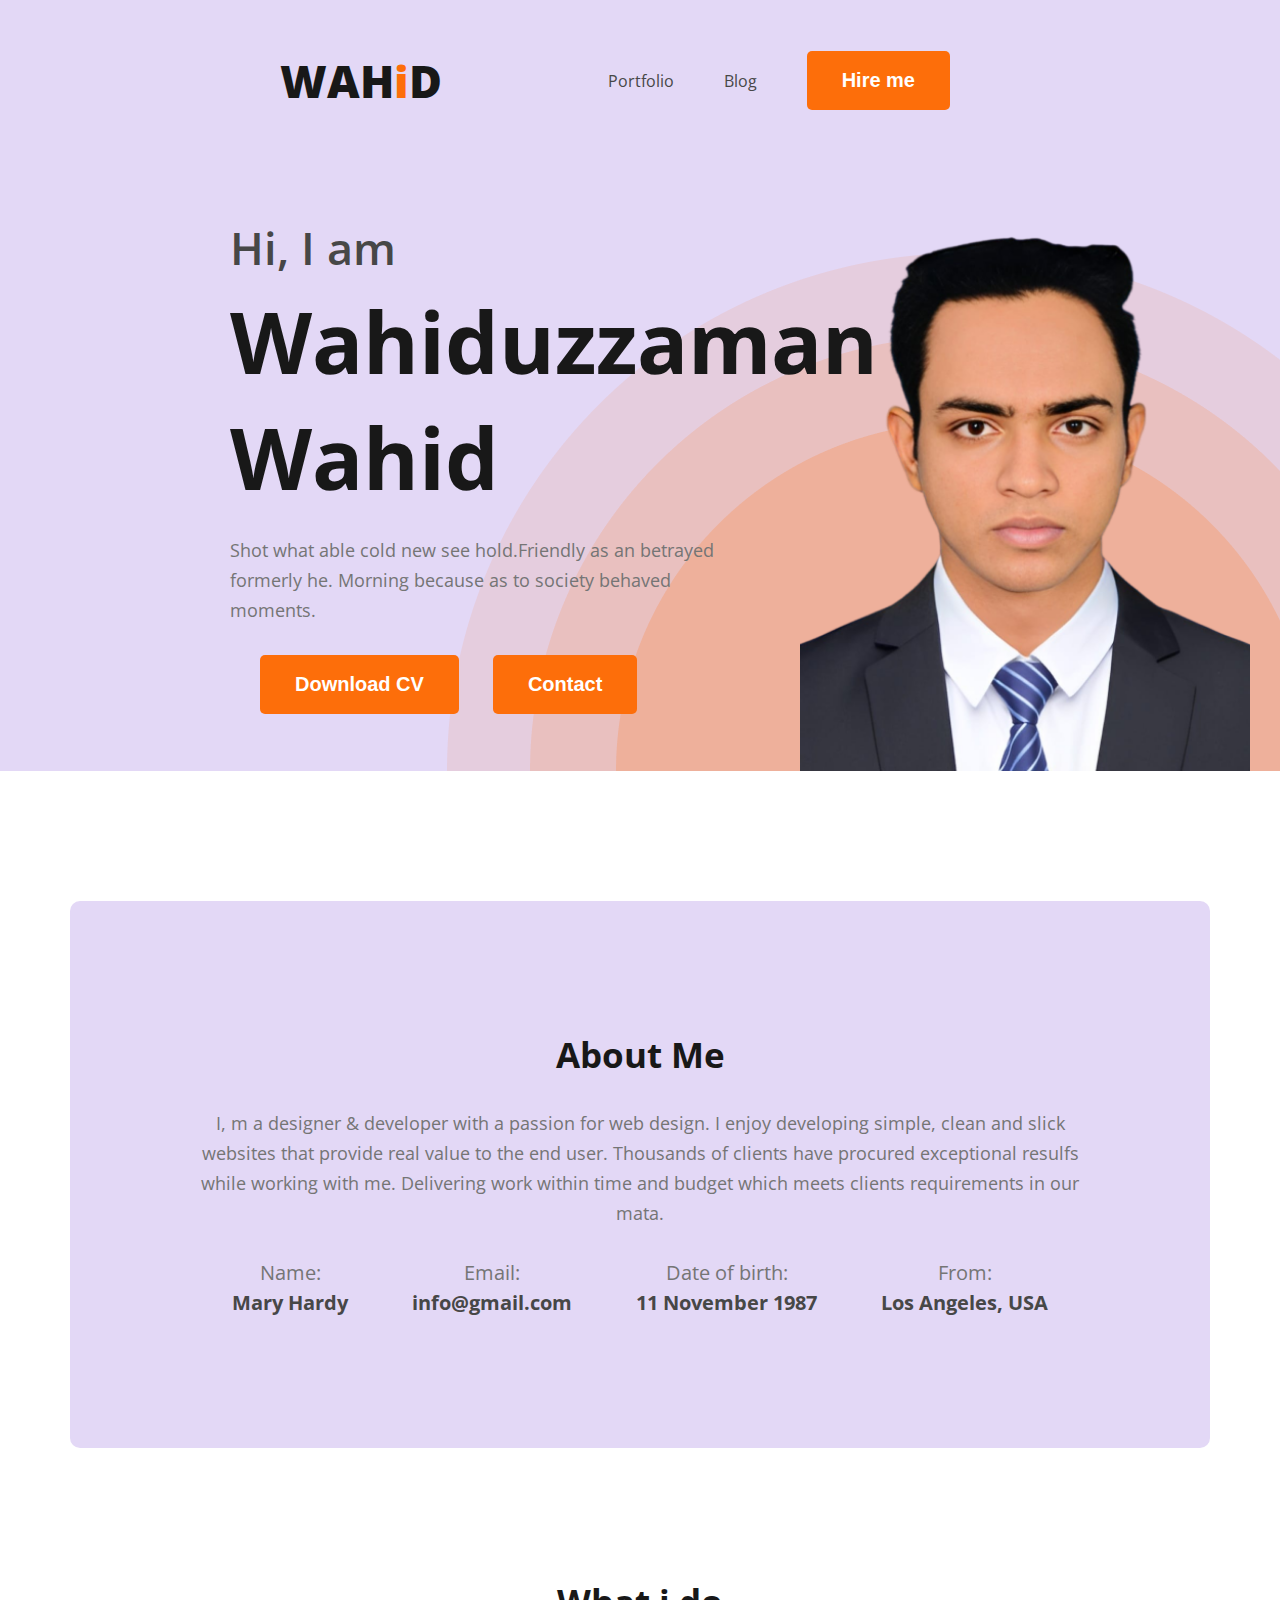
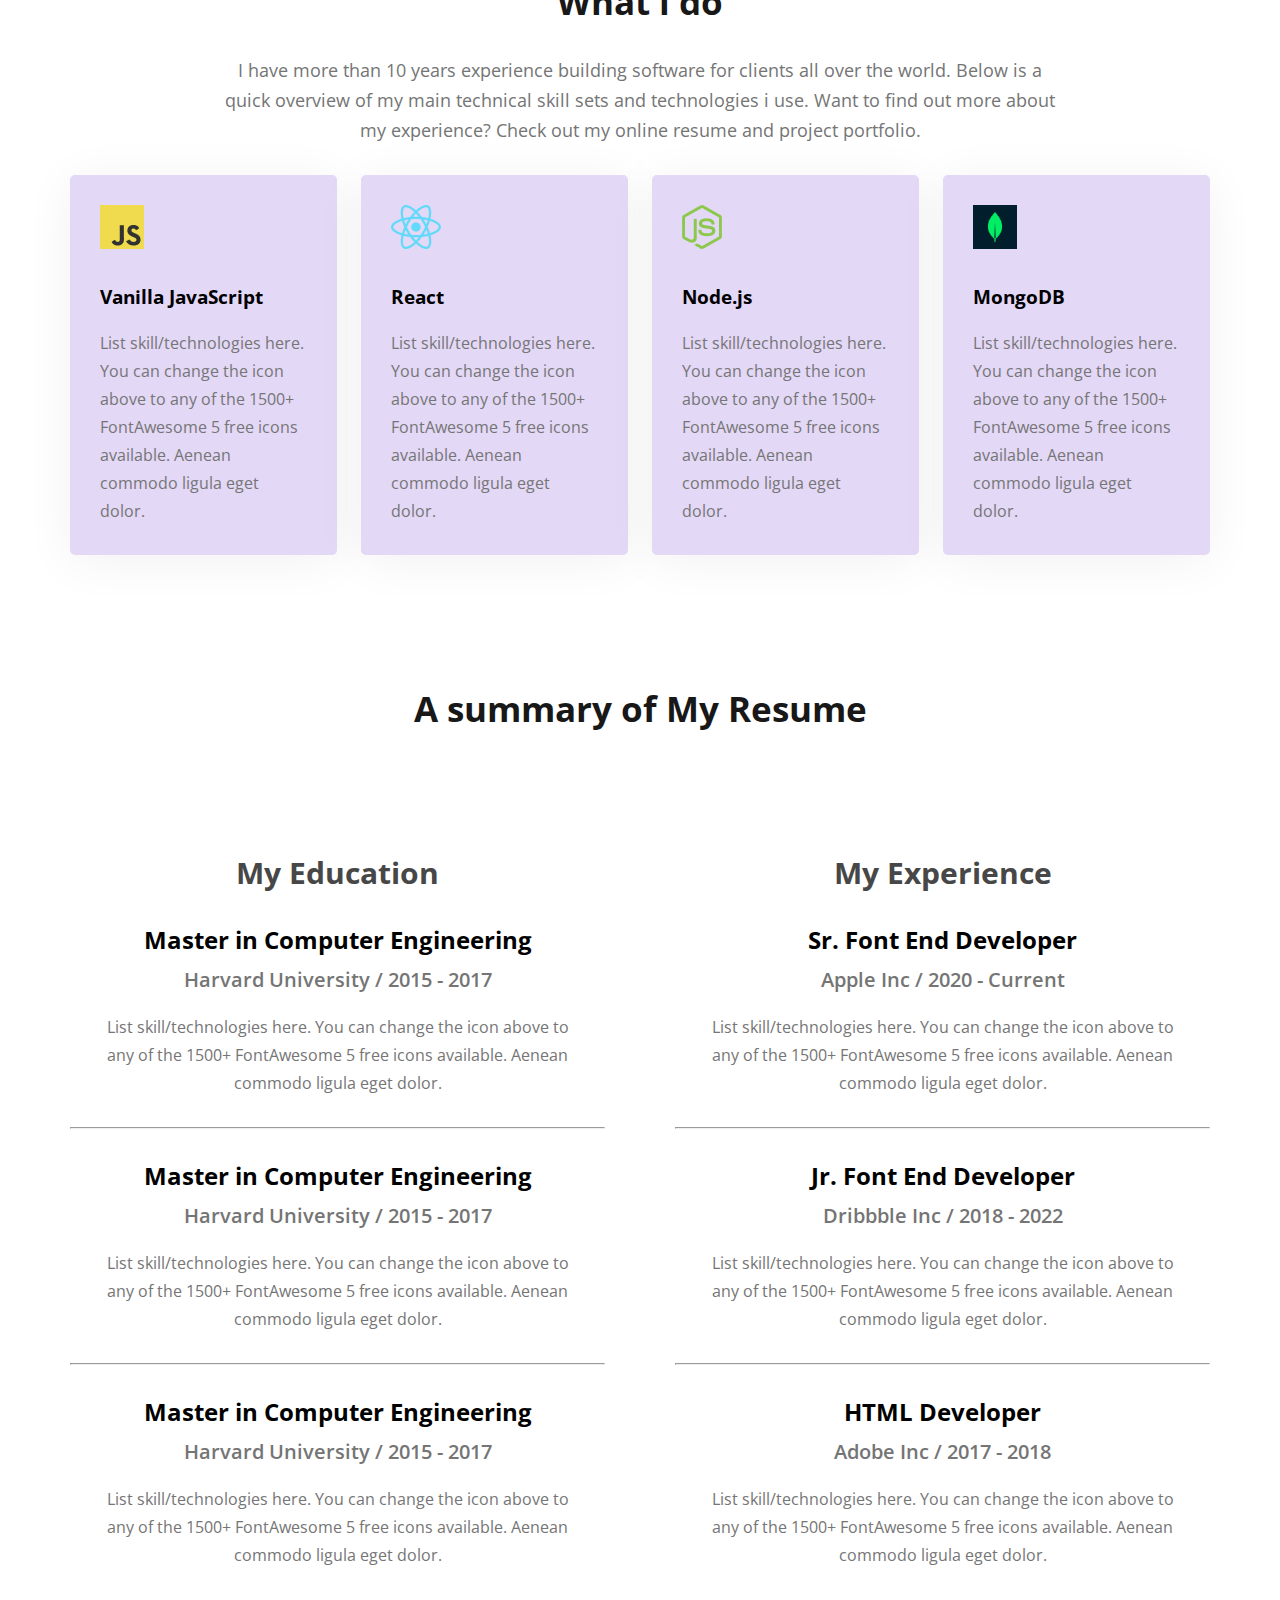
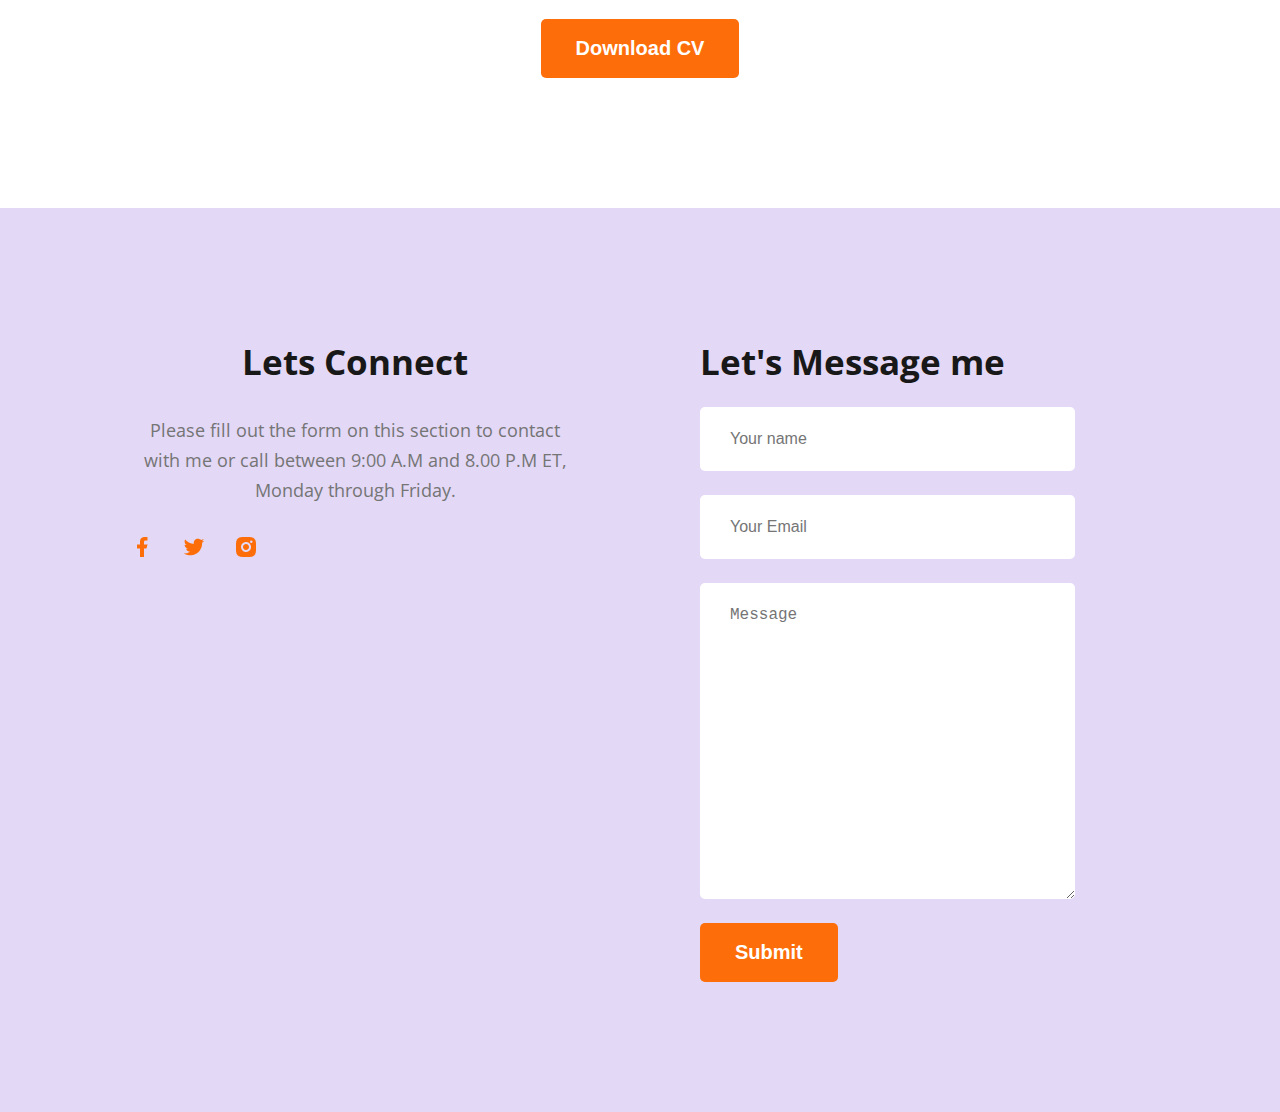
<file: index.html>
<!DOCTYPE html>
<html lang="en">

<head>
  <meta charset="UTF-8">
  <meta name="viewport" content="width=device-width, initial-scale=1.0">
  <title>Portfolio website</title>
  <link rel="preconnect" href="https://fonts.googleapis.com">
  <link rel="preconnect" href="https://fonts.gstatic.com" crossorigin>
  <link href="https://fonts.googleapis.com/css2?family=Open+Sans:wght@400;600;700;800&display=swap" rel="stylesheet">
  <link rel="stylesheet" href="styles/blog.css">
</head>

<body>
  <header class="header">
    <nav>
      <h3 class="nav-title">WAH<span class="text-primery">i</span>D</h3>
      <ul>
        <li><a href="">Portfolio</a></li>
        <li><a href="">Blog</a></li>
        <li><a href="files/hire_me.html"><button class="button-primery">Hire me</button></a></li>
      </ul>
    </nav>
    <div class="banner">
      <div class="banner-content">
        <h3 class="banner-greating">Hi, I am</h3>
        <h1 class="banner-max">Wahiduzzaman Wahid</h1>
        <p class="banner-p">Shot what able cold new see hold.Friendly as an betrayed formerly he. Morning because as to
          society behaved
          moments.</p>
        <a target="_blank" href="files/CV of Wahiduzzaman Wahid.pdf"><button class="button-primery"
            id="download">Download CV</button></a>
        <a href="files/contact.html"><button class="button-primery">Contact</button></a>

      </div>
      <img class="profile-pic" src="images/IMG-20221221-WA1.png" alt="">
    </div>
  </header>
  <main>
    <section class="about">
      <h3 class="section-title">About Me</h3>
      <p class="section-description">I, m a designer & developer with a passion for web design. I enjoy developing
        simple,
        clean and slick websites that
        provide real value to the end user. Thousands of clients have procured exceptional resulfs while working with
        me.
        Delivering work within time and budget which meets clients requirements in our mata.</p>
      <div class="about-info-container">
        <div class="about-info">
          <h4 class="info-title">Name:</h4>
          <p class="info-description">Mary Hardy</p>
        </div>
        <div class="about-info">
          <h4 class="info-title">Email:</h4>
          <p class="info-description">info@gmail.com</p>
        </div>
        <div class="about-info">
          <h4 class="info-title">Date of birth:</h4>
          <p class="info-description">11 November 1987</p>
        </div>
        <div class="about-info">
          <h4 class="info-title">From:</h4>
          <p class="info-description">Los Angeles, USA</p>
        </div>
      </div>
    </section>
    <!-- what i do -->
    <section>
      <h3 class="section-title"> What i do</h3>
      <p id="what-i-do" class="section-description">I have more than 10 years experience building software for clients
        all over the
        world. Below is a quick overview of my
        main technical skill sets and technologies i use. Want to find out more about my experience? Check out my online
        resume
        and project portfolio.</p>
      <div class="skills-container">
        <div class="skills">
          <img src="images/icons/js.png" alt="">
          <h3 class="skill-title">Vanilla JavaScript</h3>
          <p class="skills-description">List skill/technologies here. You can change the icon above to any of the 1500+
            FontAwesome 5 free icons available.
            Aenean commodo ligula eget dolor.</p>
        </div>
        <div class="skills">
          <img src="images/icons/react.png" alt="">
          <h3 class="skill-title">React</h3>
          <p class="skills-description">List skill/technologies here. You can change the icon above to any of the 1500+
            FontAwesome 5 free icons available.
            Aenean commodo ligula eget dolor.</p>
        </div>
        <div class="skills">
          <img src="images/icons/nodejs.png" alt="">
          <h3 class="skill-title">Node.js</h3>
          <p class="skills-description">List skill/technologies here. You can change the icon above to any of the 1500+
            FontAwesome 5 free icons available.
            Aenean commodo ligula eget dolor.</p>
        </div>
        <div class="skills">
          <img src="images/icons/mongo.png" alt="">
          <h3 class="skill-title">MongoDB</h3>
          <p class="skills-description">List skill/technologies here. You can change the icon above to any of the 1500+
            FontAwesome 5 free icons available.
            Aenean commodo ligula eget dolor.</p>
        </div>
      </div>
    </section>
    <!-- A summery of my resume -->
    <section>
      <h3 class="section-title">A summary of My Resume</h3>

      <div class="resume-container">

        <!-- My education -->

        <div class="resume-colume">
          <h3 class="resume-colume-title">My Education</h3>

          <div class="resume-iteam">
            <h2 class="resume-iteam-titile">Master in Computer Engineering</h2>
            <h3 class="resume-iteam-institute">Harvard University / 2015 - 2017</h3>
            <p class="resume-iteam-description">List skill/technologies here. You can change the icon above
              to any of the 1500+ FontAwesome 5 free icons available. Aenean commodo ligula eget dolor.</p>
          </div>
          <hr>
          <div class="resume-iteam">
            <h2 class="resume-iteam-titile">Master in Computer Engineering</h2>
            <h3 class="resume-iteam-institute">Harvard University / 2015 - 2017</h3>
            <p class="resume-iteam-description">List skill/technologies here. You can change the icon above
              to any of the 1500+ FontAwesome 5 free icons available. Aenean commodo ligula eget dolor.</p>
          </div>
          <hr>
          <div class="resume-iteam">
            <h2 class="resume-iteam-titile">Master in Computer Engineering</h2>
            <h3 class="resume-iteam-institute">Harvard University / 2015 - 2017</h3>
            <p class="resume-iteam-description">List skill/technologies here. You can change the icon above
              to any of the 1500+ FontAwesome 5 free icons available. Aenean commodo ligula eget dolor.</p>
          </div>

        </div>

        <!-- My Experience -->

        <div class="resume-colume">
          <h3 class="resume-colume-title">My Experience</h3>

          <div class="resume-iteam">
            <h2 class="resume-iteam-titile">Sr. Font End Developer</h2>
            <h3 class="resume-iteam-institute">Apple Inc / 2020 - Current</h3>
            <p class="resume-iteam-description">List skill/technologies here. You can change the icon above
              to any of the 1500+ FontAwesome 5 free icons available. Aenean commodo ligula eget dolor.</p>
          </div>
          <hr>
          <div class="resume-iteam">
            <h2 class="resume-iteam-titile">Jr. Font End Developer</h2>
            <h3 class="resume-iteam-institute">Dribbble Inc / 2018 - 2022</h3>
            <p class="resume-iteam-description">List skill/technologies here. You can change the icon above
              to any of the 1500+ FontAwesome 5 free icons available. Aenean commodo ligula eget dolor.</p>
          </div>
          <hr>
          <div class="resume-iteam">
            <h2 class="resume-iteam-titile">HTML Developer</h2>
            <h3 class="resume-iteam-institute">Adobe Inc / 2017 - 2018</h3>
            <p class="resume-iteam-description">List skill/technologies here. You can change the icon above
              to any of the 1500+ FontAwesome 5 free icons available. Aenean commodo ligula eget dolor.</p>
          </div>
        </div>
      </div>

      <div class="last-download-button">
        <a target="_blank" href="files/CV of Wahiduzzaman Wahid.pdf"><button class="button-primery">Download
            CV</button></a>
      </div>

    </section>
  </main>
  <footer>
    <div class="footer-colume">
      <h3 class="section-title">Lets Connect</h3>
      <p class="section-description">Please fill out the form on this section to contact with me or call between 9:00
        A.M and 8.00 P.M ET, Monday through
        Friday.</p>
      <div class="social-links">
        <a href=""><img src="images/icons/facebook.png" alt=""></a>
        <a href=""><img src="images/icons/twitter.png" alt=""></a>
        <a href=""><img src="images/icons/insta.png" alt=""></a>
      </div>
    </div>
    <div class="footer-colume">
      <h3 class="section-title" id="heroo">Let's Message me</h3>
      <br>
      <form class="contact-footer">
        <input type="text" placeholder="Your name">
        <input type="email" name="" placeholder="Your Email" id="">
        <textarea name="" id="" cols="30" rows="10" placeholder="Message"></textarea>
        <input class="button-primery" type="submit" value="Submit">
      </form>
    </div>
  </footer>
</body>

</html>
</file>
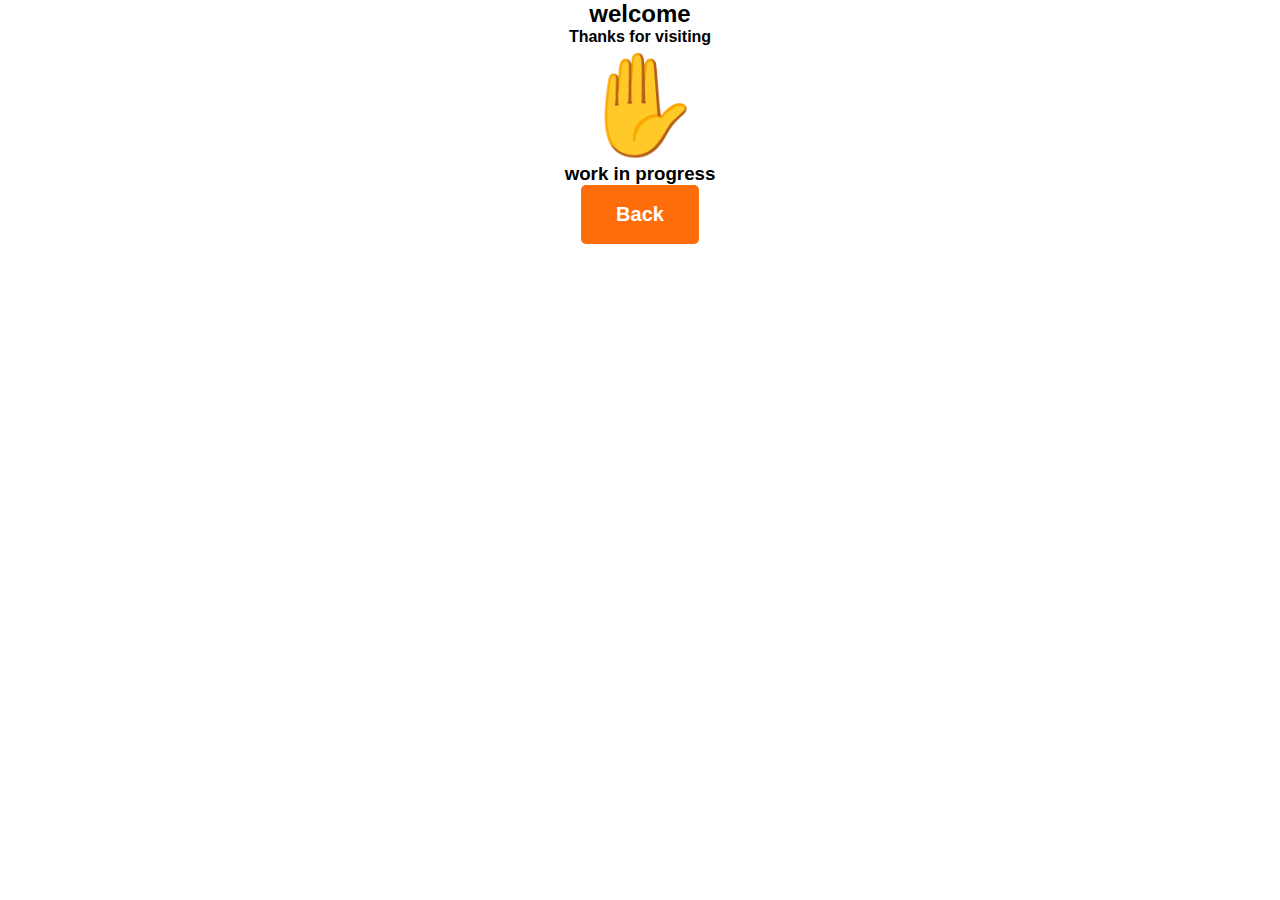
<file: files/contact.html>
<!DOCTYPE html>
<html lang="en">

<head>
  <meta charset="UTF-8">
  <meta name="viewport" content="width=device-width, initial-scale=1.0">
  <title>Contact me</title>
  <link rel="stylesheet" href="../styles/blog.css">
  <style>
    .i-hate-love {
      text-align: center
    }
  </style>
</head>

<body>
  <div class="i-hate-love">
    <h2>welcome</h2>
    <h4>Thanks for visiting</h4>
    <p style="font-size: 100px;"> &#9995</p>
    <h3>work in progress</h3>
    <a href="../index.html"><button class="button-primery">Back</button></a>
  </div>
</body>

</html>
</file>
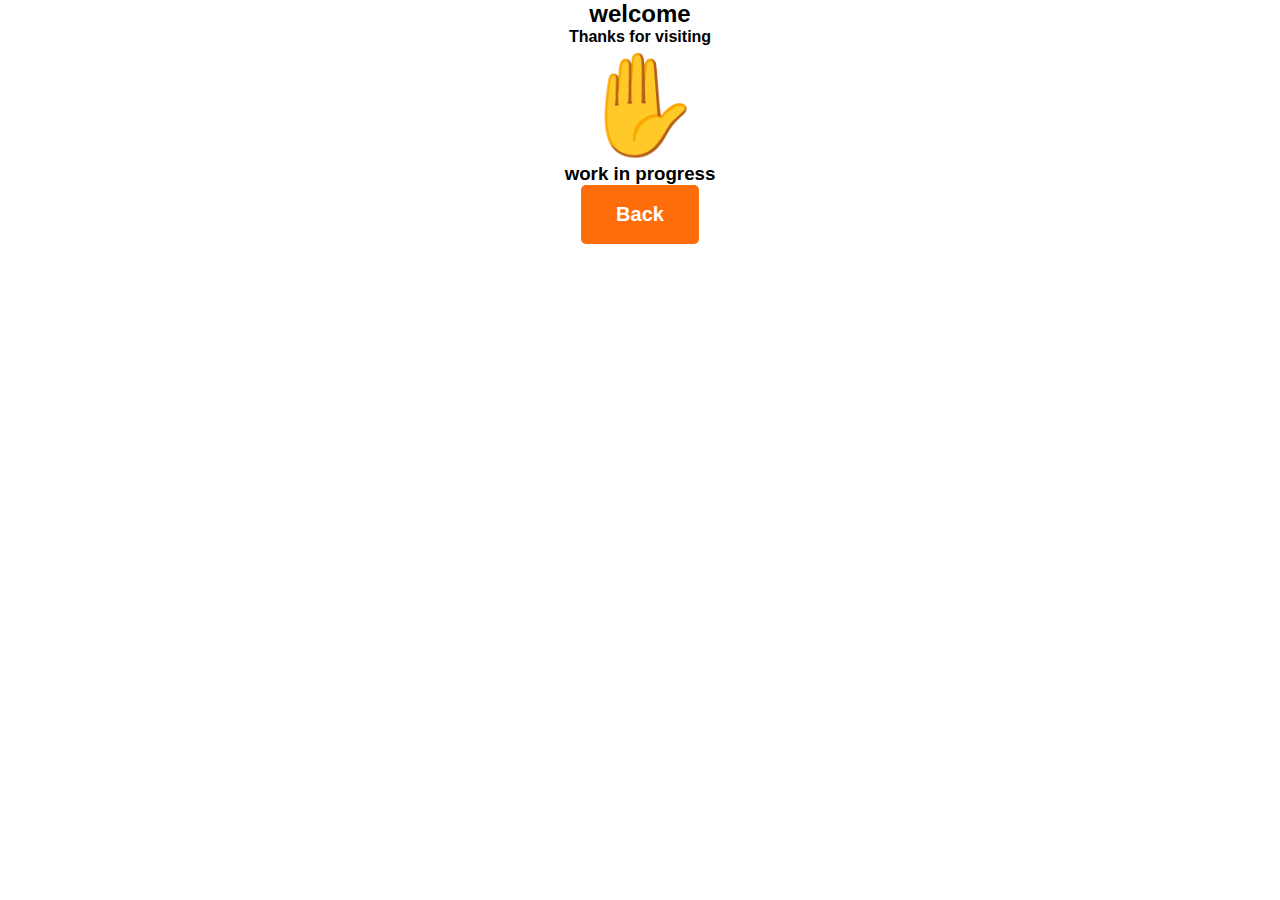
<file: files/hire_me.html>
<!DOCTYPE html>
<html lang="en">

<head>
  <meta charset="UTF-8">
  <meta name="viewport" content="width=device-width, initial-scale=1.0">
  <title>Hire me</title>
  <link rel="stylesheet" href="../styles/blog.css">
  <style>
    .i-hate-love {
      text-align: center;
      row-gap: 30px;
    }
  </style>

</head>

<body>
  <div class="i-hate-love">
    <h2>welcome</h2>
    <h4>Thanks for visiting</h4>
    <p style="font-size: 100px;"> &#9995</p>
    <h3>work in progress</h3>
    <a href="../index.html"><button class="button-primery">Back</button></a>
  </div>
</body>

</html>
</file>
<file: styles/blog.css>
* {
  margin: 0px;
  padding: 0px;
}
/* common shared styles */
body {
  font-family: 'Open Sans', sans-serif;
}
/* nav work */
nav {
  display: flex;
  justify-content: space-between;
  margin: 0 230px;
  padding: 50px;
}
.nav-title {
  color: var(--Dark-01, #181818);
  font-size: 45px;
  font-weight: 800;
}
.text-primery {
  color: #fd6e0a;
}
nav > ul {
  display: flex;
  align-items: center;
}
nav li {
  list-style: none;
  margin-right: 50px;
}
nav a {
  text-decoration: none;
  color: var(--Dark-02, #474747);
}
/* button work */
.button-primery {
  border-radius: 5px;
  background: #fd6e0a;
  border: 0;
  padding: 18px 35px;
  color: var(--White-Color, #fff);
  font-size: 20px;
  font-weight: 700;
}
/* header work */
.header {
  background-color: #e3d8f6;
  background-image: url(../images/header_bg.png);
  background-repeat: no-repeat;
  background-position: bottom right;
}
.banner {
  padding: 30px 30px 0px 230px;
  display: flex;
  align-items: center;
  justify-content: space-between;
}
.banner .profile-pic {
  width: 450px;
}
.banner-greating {
  color: var(--Dark-02, #474747);
  font-size: 45px;
  font-weight: 600;
  margin-bottom: 5px;
}
.banner-max {
  color: var(--Dark-01, #181818);
  font-size: 85px;
  font-weight: 700;
}
.banner-p {
  color: var(--Dark-03, #757575);
  font-size: 18px;
  font-weight: 400;
  line-height: 30px;
  margin-top: 20px;
}
#download {
  margin: 30px 30px;
}
.banner-content {
  max-width: 500px;
}
/* Main work */
main {
  max-width: 1140px;
  margin: 0 auto;
}
main section {
  margin-top: 130px;
}
/* about section */
.section-title {
  color: var(--Dark-01, #181818);
  text-align: center;
  font-size: 35px;
  font-weight: 700;
}

/* section description */

.section-description {
  color: var(--Dark-03, #757575);
  text-align: center;
  font-size: 18px;
  font-weight: 400;
  line-height: 30px;
  padding-top: 30px;
  padding-bottom: 30px;
}
/* about works */
.about {
  margin: 130px 0;
  padding: 130px;
  background-color: #e3d8f6;
  border-radius: 10px;
}
/* about info */
.about-info-container {
  display: flex;
  justify-content: space-around;
}
.about-info {
  text-align: center;
}
.info-description {
  color: var(--Dark-02, #474747);
  font-size: 20px;
  font-weight: 700;
  line-height: 30px;
}
.info-title {
  color: var(--Dark-03, #757575);
  text-align: center;
  font-size: 20px;
  font-weight: 400;
  line-height: 30px;
}
#what-i-do {
  padding: 30px 150px;
}
.skills-container {
  display: flex;
  gap: 24px;
}
.skills {
  padding: 30px;
  border-radius: 5px;
  background: #e3d8f6;
  box-shadow: 0px 6px 50px 0px rgba(0, 0, 0, 0.06);
}
.skill-title {
  padding: 30px 0px 20px 0px;
}
.skills-description {
  color: var(--Dark-03, #757575);
  font-size: 16px;
  font-weight: 400;
  line-height: 28px;
}
.resume-colume-title {
  color: var(--Dark-02, #474747);
  font-size: 30px;
  font-weight: 700;
  text-align: center;
}
.resume-container {
  display: flex;
  gap: 70px;
}
.resume-colume {
  margin-top: 120px;
}
.resume-iteam {
  padding: 30px;
  text-align: center;
}
.resume-iteam-title {
  color: var(--Dark-02, #474747);
  font-size: 30px;
  font-weight: 700;
  margin-bottom: 30px;
}
.resume-iteam-institute {
  color: var(--Dark-03, #757575);
  font-size: 20px;
  font-weight: 600;
  padding-top: 10px;
  padding-bottom: 20px;
}
.resume-iteam-description {
  color: var(--Dark-03, #757575);
  font-size: 16px;
  font-weight: 400;
  line-height: 28px;
}
.last-download-button {
  margin: 20px;
  text-align: center;
}
/* footer works */

footer {
  display: flex;
  gap: 120px;
  background-color: #e3d8f6;
  margin-top: 130px;
  padding: 130px 130px;
}
.footer-colume {
  width: 50%;
}
.contact-footer input[type='text'],
.contact-footer input[type='email'],
textarea {
  display: block;
  margin-bottom: 24px;
  padding: 18px 30px;
  color: var(--Dark-03, #757575);
  font-size: 16px;
  font-weight: 400;
  line-height: 28px;
  border-radius: 5px;
  background-color: var(--White-Color, #fff);
  border: 0px;
  width: 70%;
}
.social-links a {
  margin-right: 24px;
}
#heroo {
  text-align: left;
}
</file>
